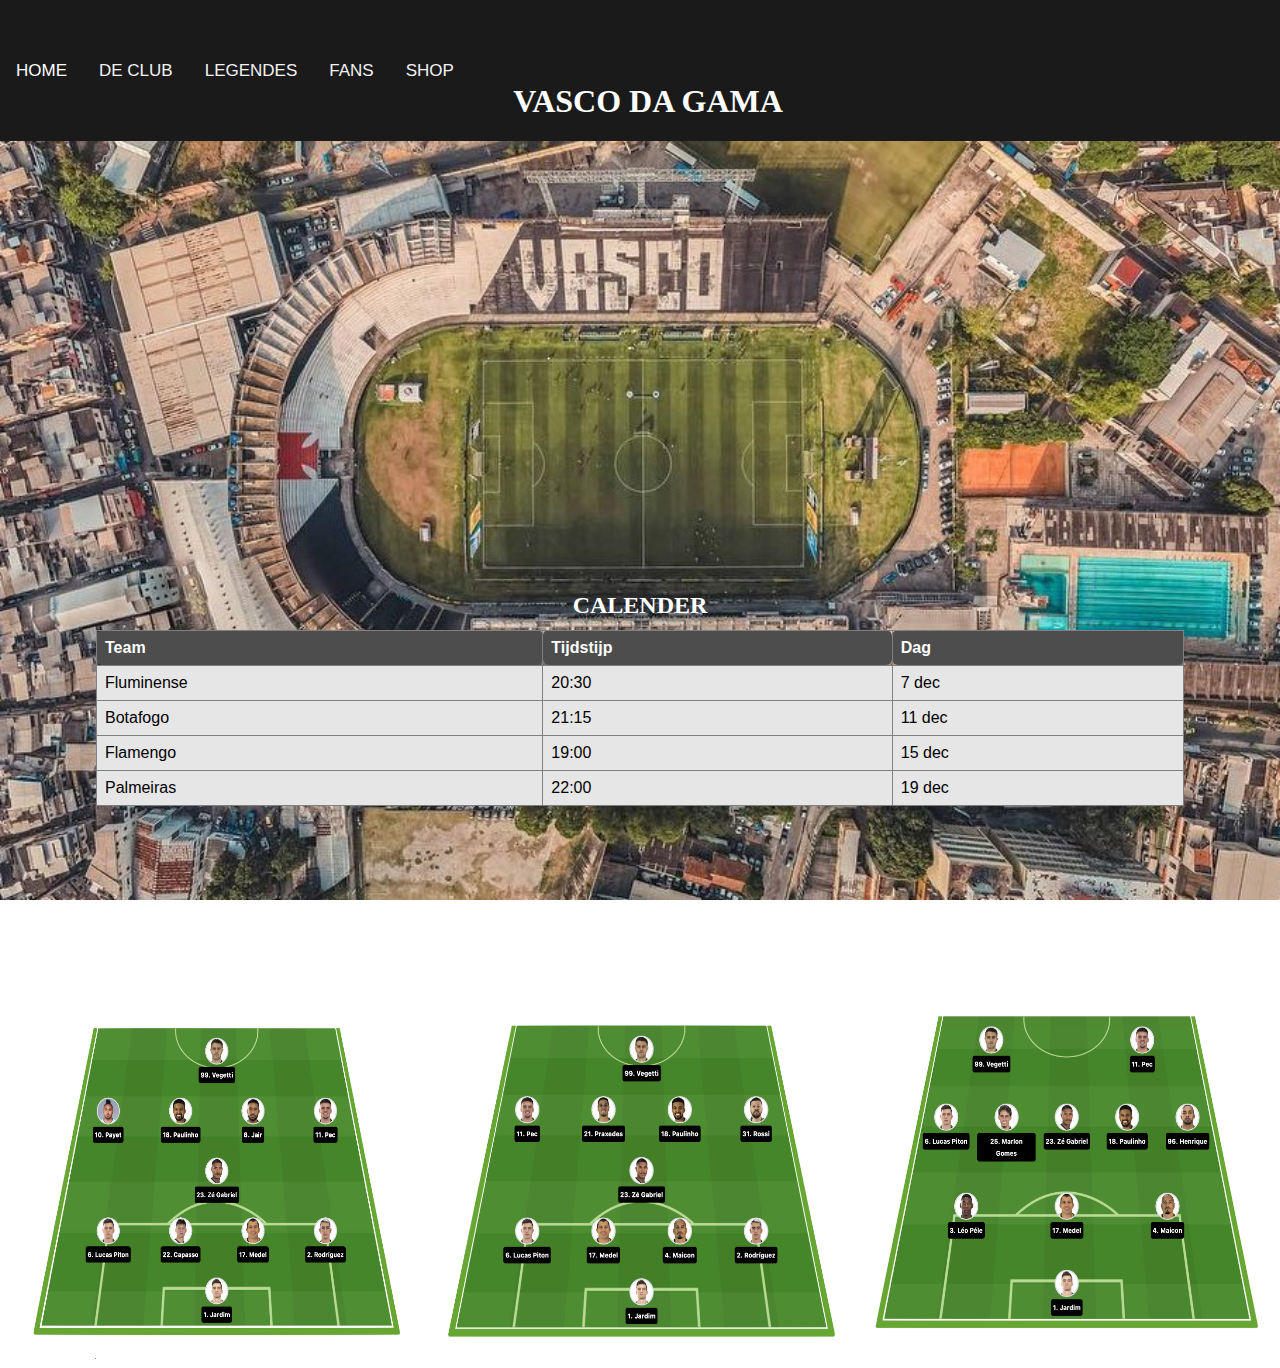
<file: index.html>
<!DOCTYPE html>
<html>

<head>
  <style>
  table {
    border-collapse: collapse;
    width: 85%;
  }
    .center {
      margin-left: auto;
      margin-right: auto;
    }
    
  th, td {
    text-align: left;
    padding: 8px;
  }

  td {
    background-color: #e6e6e6;
  }
    
  th {
    background-color:#4d4d4d;
    color: white;
    border-radius: 6px;
  }
    .row {
      display: flex;
    }

    .column {
      flex: 33.33%;
      padding: 5px;
    }

    .move-up {
      margin-top: -80px; 
    }

      body {
      background-image: url(vasco_1.jpg);
      background-repeat: no-repeat;
      background-attachment: fixed; 
      background-size: cover;
      background-position: center;
  </style>
  <meta charset="utf-8">
  <meta name="viewport" content="width=device-width">
  <title>mijn nieuwe website</title>
  <link href="style.css" rel="stylesheet" type="text/css" />
</head>

<body>
  <center>
  <div class="topnav">
    <a class="active" href="index.html">HOME</a>
    <a href="pagina1.html">DE CLUB</a>
    <a href="pagina2.html">LEGENDES</a>
    <a href="pagina3.html">FANS</a>
    <a href="https://www.vascostore.com.br">SHOP</a>
  </div>

  <div style="padding-left:16px; color:white; font-family:'AngsanaUCP'" class="move-up">
    <h1>VASCO DA GAMA</h1>
  </div>
  </center>
 
  
  <header>
  <img src=escudo-do-vasco-1.png  width=96px style="display: block; margin-left: auto;margin-right: auto; margin-bottom: 12cm; margin-top: -14ch; margin-left:34cm;">


  <section>
    <article>
      <center>
      <h2 style="font-family:'calibri lights'; color:white">CALENDER</h2>
      </center>
      <table border="1px" style="margin-top: -1ch; margin-bottom: 4cm;" class="center">
      <tr>
      <tr><th>Team</th>
      <th>Tijdstijp</th>
      <th>Dag</th>
        <tr
      <tr><td>Fluminense</td>
      <td>20:30</td>
      <td>7 dec</td>
      <tr><td>Botafogo</td>
      <td>21:15</td>
      <td>11 dec </td>
      <tr><td>Flamengo</td>
      <td>19:00</td>
      <td>15 dec</td>
      <tr><td>Palmeiras</td>
      <td>22:00</td>
      <td>19 dec</td>
      </tr>
      </table>
    <center>
 <h2 style="font-family:'calibri lights'; color:white">OPSTELLINGEN</h2>
    </center>
      <center>
<div class="row">
  <div class="column">
      <img src="Screenshot 2023-12-07 at 00.44.07.png" width="400px" height="350px">
    </div>
  <div class="column">
    <img src="Screenshot 2023-12-07 at 17.34.01.png" width="400px" height="340px">
  </div>
  <div class="column">
    <img src="Screenshot 2023-12-07 at 17.35.36.png" width="400px" height="330px">
  </div>
</div>
      </center>
      
      
      
      
    </article>
  </section>
  </header>
</body>


</html>
</file>
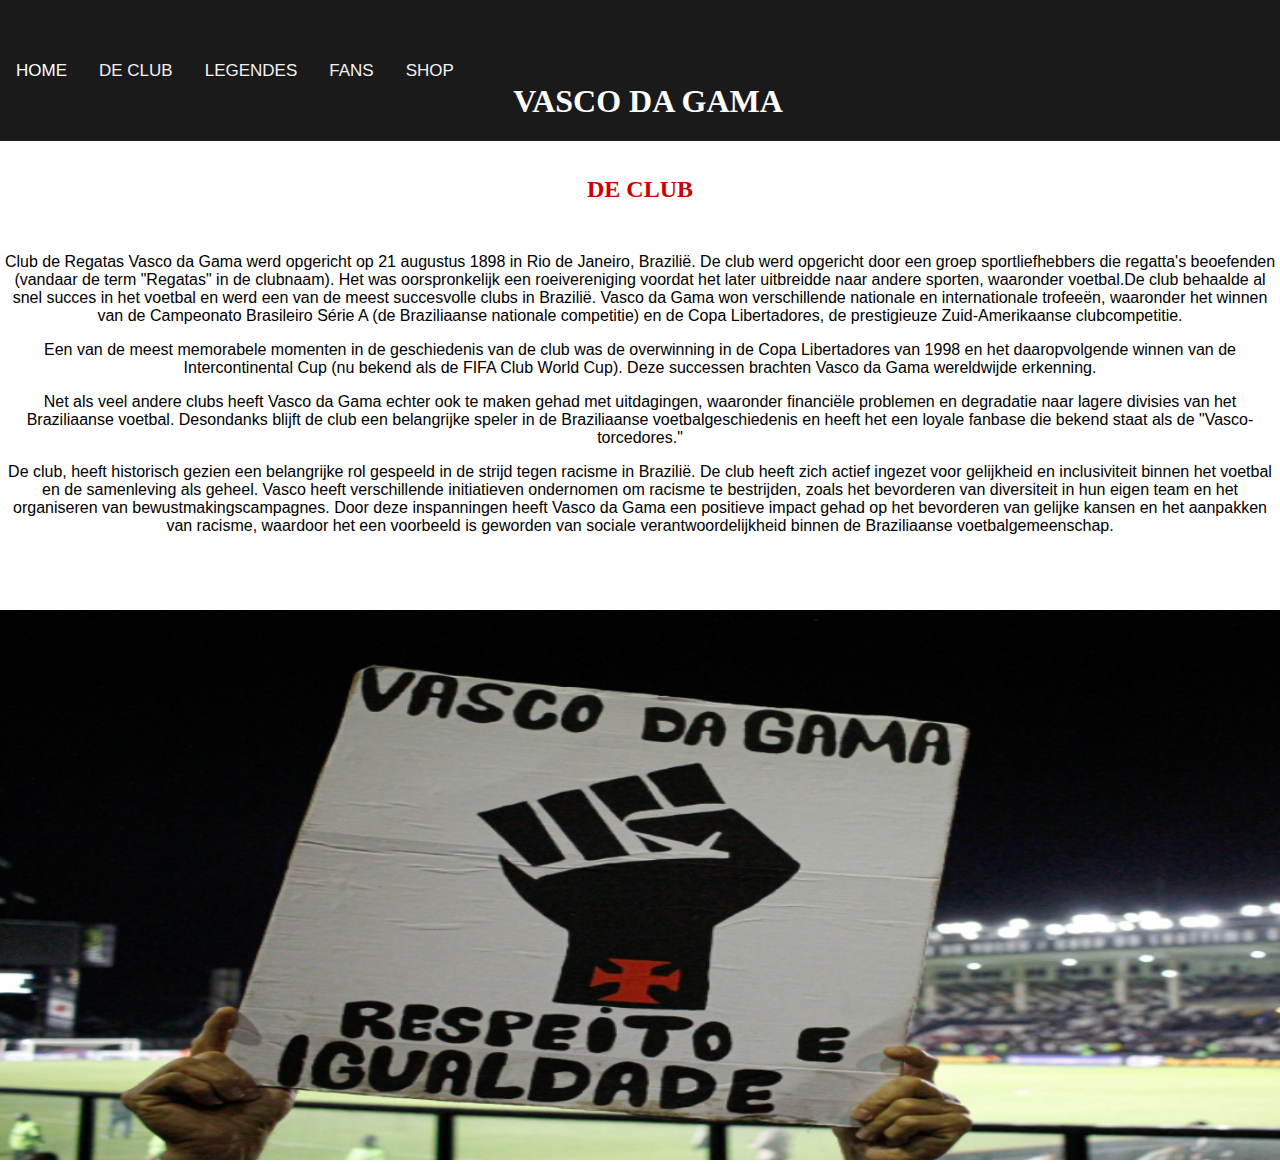
<file: pagina1.html>
<!DOCTYPE html>
<html>

<head>
  <meta charset="utf-8">
  <meta name="viewport" content="width=device-width">
  <title>replit</title>
  <link href="style1.css" rel="stylesheet" type="text/css" />
  <style>
    .column {
      flex: 33.33%;
      padding: 5px;
    }

    .move-up {
      margin-top: -80px; 
    }
  </style>
</head>

<body>
<center>
    <div class="topnav">
      <a class="active" href="index.html">HOME</a>
      <a href="pagina1.html">DE CLUB</a>
      <a href="pagina2.html">LEGENDES</a>
      <a href="pagina3.html">FANS</a>
      <a href="https://www.vascostore.com.br">SHOP</a>
    </div>
  <div style="padding-left:16px; color:white; font-family:'AngsanaUCP'" class="move-up">
    <h1>VASCO DA GAMA</h1>
  </div>
</center>
 
<header>
  <img src=escudo-do-vasco-1.png  width=96px style="display: block; margin-left: auto;margin-right: auto; margin-top: -14ch; margin-left:34cm;">
  <section>
    <article>
      <center>
      <h2 style="margin-bottom: 50px; margin-top:1cm; font-family:'calibri lights'; color:#cc0000">DE CLUB</h2>
     <p>Club de Regatas Vasco da Gama werd opgericht op 21 augustus 1898 in Rio de Janeiro, Brazilië. De club werd opgericht door een groep sportliefhebbers die regatta's beoefenden (vandaar de term "Regatas" in de clubnaam). Het was oorspronkelijk een roeivereniging voordat het later uitbreidde naar andere sporten, waaronder voetbal.De club behaalde al snel succes in het voetbal en werd een van de meest succesvolle clubs in Brazilië. Vasco da Gama won verschillende nationale en internationale trofeeën, waaronder het winnen van de Campeonato Brasileiro Série A (de Braziliaanse nationale competitie) en de Copa Libertadores, de prestigieuze Zuid-Amerikaanse clubcompetitie.</p> 

      <p>Een van de meest memorabele momenten in de geschiedenis van de club was de overwinning in de Copa Libertadores van 1998 en het daaropvolgende winnen van de Intercontinental Cup (nu bekend als de FIFA Club World Cup). Deze successen brachten Vasco da Gama wereldwijde erkenning.</p>

     <p> Net als veel andere clubs heeft Vasco da Gama echter ook te maken gehad met uitdagingen, waaronder financiële problemen en degradatie naar lagere divisies van het Braziliaanse voetbal. Desondanks blijft de club een belangrijke speler in de Braziliaanse voetbalgeschiedenis en heeft het een loyale fanbase die bekend staat als de "Vasco-torcedores." </p>

      <p style="margin-bottom: 2cm"> De club, heeft historisch gezien een belangrijke rol gespeeld in de strijd tegen racisme in Brazilië. De club heeft zich actief ingezet voor gelijkheid en inclusiviteit binnen het voetbal en de samenleving als geheel. Vasco heeft verschillende initiatieven ondernomen om racisme te bestrijden, zoals het bevorderen van diversiteit in hun eigen team en het organiseren van bewustmakingscampagnes. Door deze inspanningen heeft Vasco da Gama een positieve impact gehad op het bevorderen van gelijke kansen en het aanpakken van racisme, waardoor het een voorbeeld is geworden van sociale verantwoordelijkheid binnen de Braziliaanse voetbalgemeenschap.</p>
         </center>
      <img src=racismo.png width= 1600px height=550px>
    </article>
  </section>
</body>

</html>
</file>
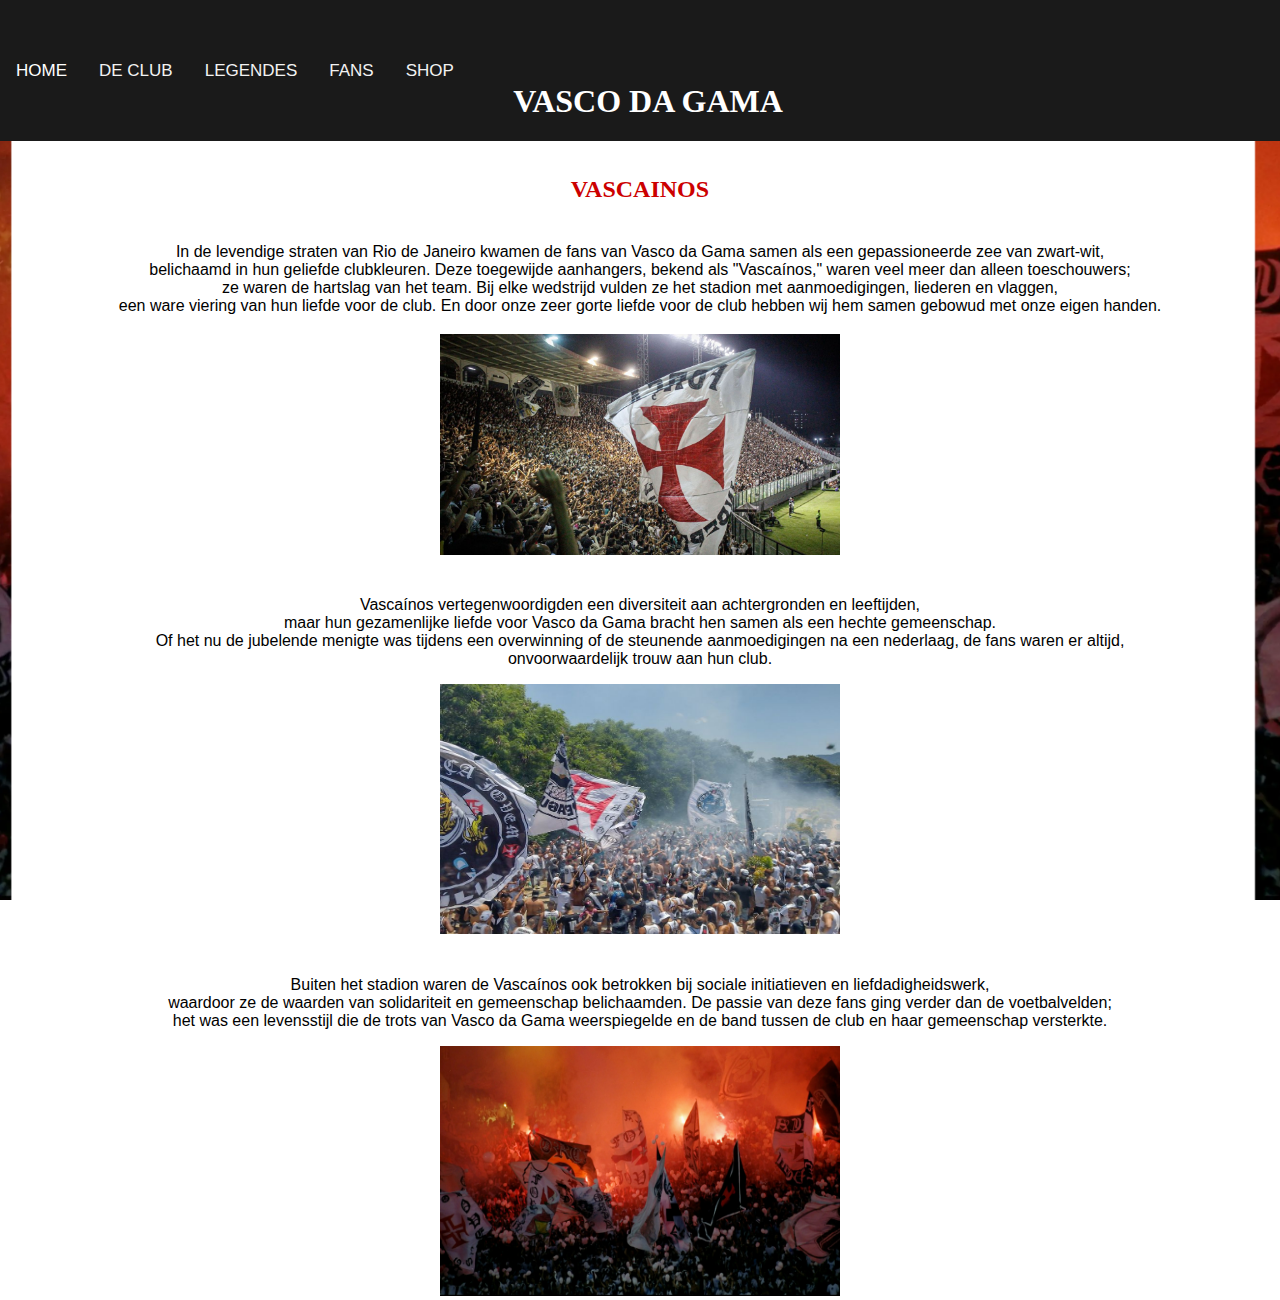
<file: pagina3.html>
<!DOCTYPE html>
<html>

<head>
  <meta charset="utf-8">
  <meta name="viewport" content="width=device-width">
  <title>replit</title>
  <link href="style1.css" rel="stylesheet" type="text/css" />
  <style>
    .move-up {
      margin-top: -80px; 
    }
    .center {
      margin-left: auto;
      margin-right: auto;
    }
    body {
    background-image: url(fotfogotorcida.background.png);
    background-repeat: no-repeat;
    background-attachment: fixed; 
    background-size: cover;
    background-position: center;
  </style>
</head>

<body>
<center>
    <div class="topnav">
      <a class="active" href="index.html">HOME</a>
      <a href="pagina1.html">DE CLUB</a>
      <a href="pagina2.html">LEGENDES</a>
      <a href="pagina3.html">FANS</a>
      <a href="https://www.vascostore.com.br">SHOP</a>
    </div>
  
  <div style="padding-left:16px; color:white; font-family:'AngsanaUCP'" class="move-up">
    <h1>VASCO DA GAMA</h1>
  </div>
</center>

<header>
  <img src=escudo-do-vasco-1.png  width=96px style="display: block; margin-left: auto;margin-right: auto; margin-top: -14ch; margin-left:34cm;">
  <section>
    <article>
      <center>
      <h2 style="margin-top:1cm; font-family:'calibri lights'; color:#cc0000">VASCAINOS</h2>
      <p style="margin-bottom: 60px;"></p>
      </center>
      <center> 
      <p style="margin-top: -20px; margin-bottom: 0.5cm;">In de levendige straten van Rio de Janeiro kwamen de fans van Vasco da Gama samen als een gepassioneerde zee van zwart-wit,<br> belichaamd in hun geliefde clubkleuren. Deze toegewijde aanhangers, bekend als "Vascaínos," waren veel meer dan alleen toeschouwers;<br> ze waren de hartslag van het team. Bij elke wedstrijd vulden ze het stadion met aanmoedigingen, liederen en vlaggen,<br> een ware viering van hun liefde voor de club. En door onze zeer gorte liefde voor de club hebben wij hem samen gebowud met onze eigen handen.<br></p>
      <img src="torcidabamdeira.png" width=400px>
      </center>
      <center>
      <p style ="margin-top: 1cm; margin-bottom: 0,5cm ">Vascaínos vertegenwoordigden een diversiteit aan achtergronden en leeftijden,<br> maar hun gezamenlijke liefde voor Vasco da Gama bracht hen samen als een hechte gemeenschap.<br> Of het nu de jubelende menigte was tijdens een overwinning of de steunende aanmoedigingen na een nederlaag, de fans waren er altijd,<br> onvoorwaardelijk trouw aan hun club.</p>
         <img src="forcajovempublico.png" width=400px height= 250px>
      </center> 
      <center>
     <p style ="margin-top: 1cm; margin-bottom: 0,5cm ">Buiten het stadion waren de Vascaínos ook betrokken bij sociale initiatieven en liefdadigheidswerk,<br> waardoor ze de waarden van solidariteit en gemeenschap belichaamden. De passie van deze fans ging verder dan de voetbalvelden;<br> het was een levensstijl die de trots van Vasco da Gama weerspiegelde en de band tussen de club en haar gemeenschap versterkte.<br> </p>
        <img src="fotfogotorcida.png" width=400px height= 250px>
      </center> 
    </article>
  </section>
</body>

</html>
</file>
<file: style.css>
html {
  height: 100%;
  width: 100%;
}
body {
  margin: 0;
  font-family: Arial, Helvetica, sans-serif;
}

.topnav {
  overflow: hidden;
  background-color:  #1a1a1a;
  line-height: 3cm;
}

.topnav a {
  float: left;
  color: #f2f2f2;
  text-align: center;
  padding: 14px 16px;
  text-decoration: none;
  font-size: 17px;
}

.topnav a:hover {
  background-color: #ddd;
  color: black;
}

.topnav a.active {
  background-color:  #1a1a1a;
  color: white;
}
</file>
<file: style1.css>
html {
  height: 100%;
  width: 100%;
}
body {
  margin: 0;
  font-family: Arial, Helvetica, sans-serif;
}

.topnav {
  overflow: hidden;
  background-color: #1a1a1a;
  line-height: 3cm;
}

.topnav a {
  float: left;
  color: #f2f2f2;
  text-align: center;
  padding: 14px 16px;
  text-decoration: none;
  font-size: 17px;
}

.topnav a:hover {
  background-color: #dedede;
  color: black;
}

.topnav a.active {
  background-color: #1a1a1a;
  color: white;
}

.centered-list {
  text-align: center;
  list-style-position: inside;
}
</file>
